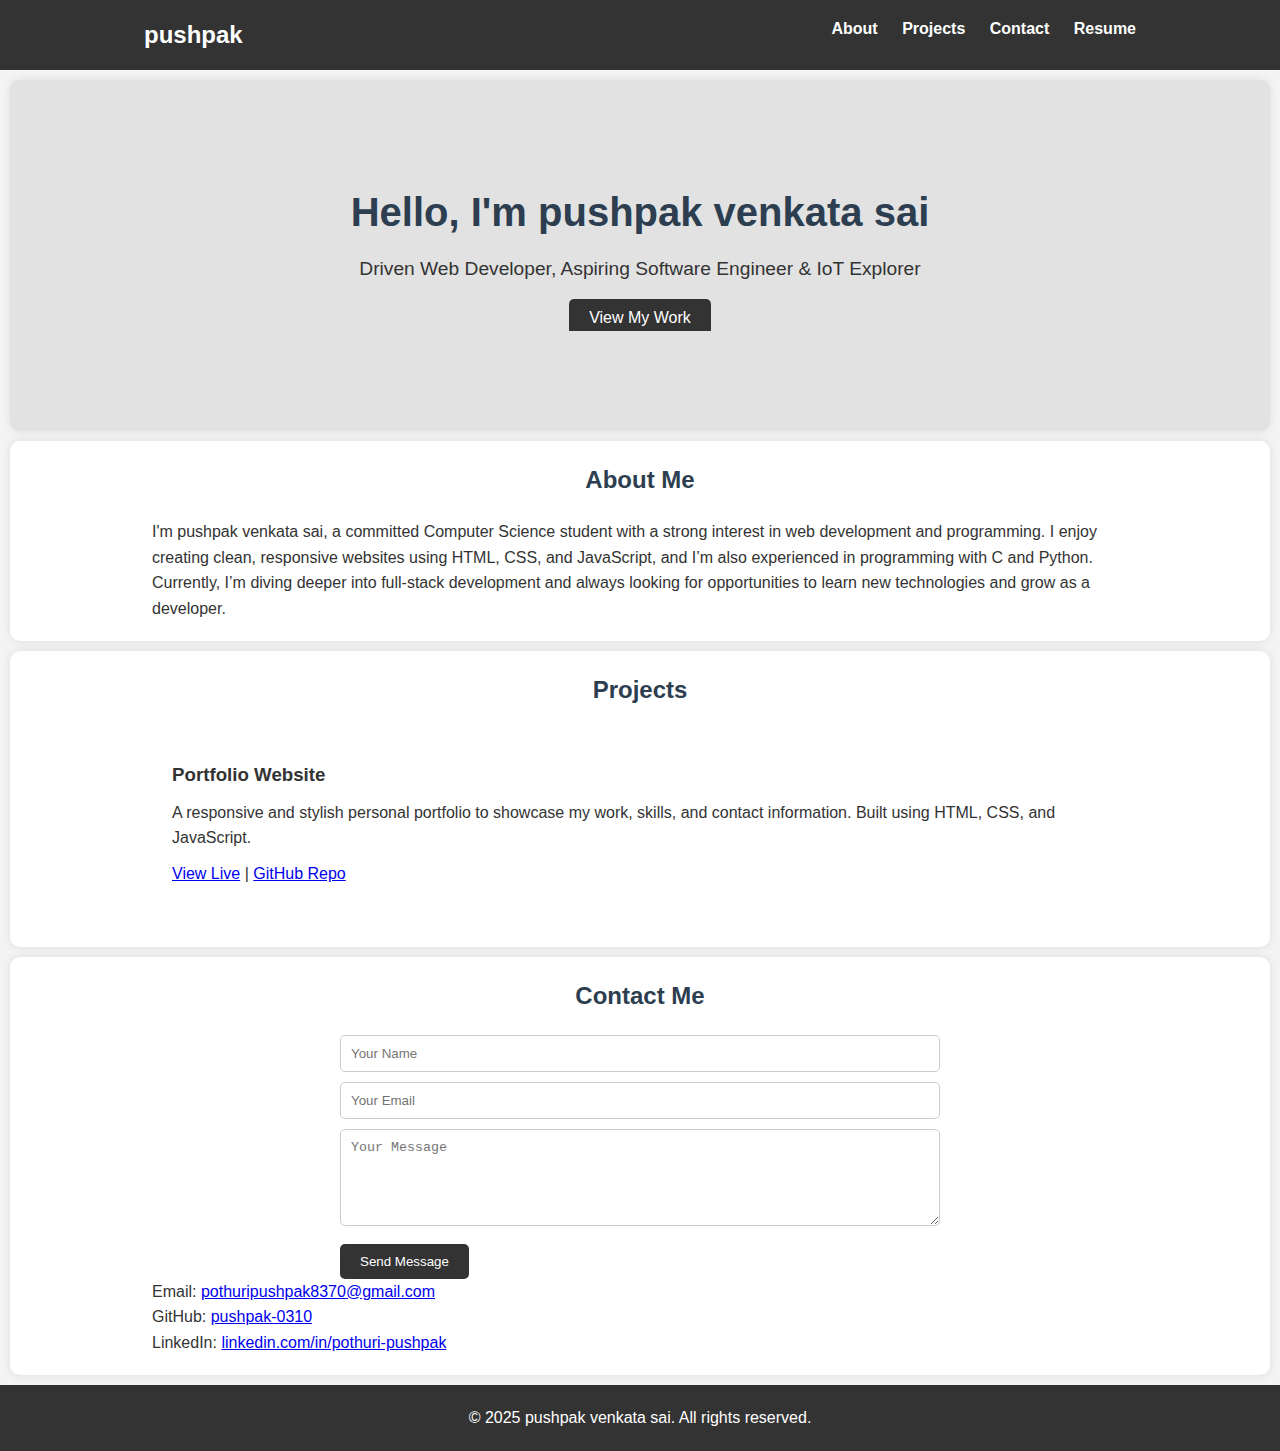
<file: index.html>
<!DOCTYPE html>
<html lang="en">
<head>
  <meta charset="UTF-8" />
  <meta name="viewport" content="width=device-width, initial-scale=1.0"/>
  <title>pushpak venkata sai | Portfolio</title>
  
  <link rel="stylesheet" href="style.css"/>
  <script src="script.js" defer></script>
</head>
<body>

  <nav class="navbar">
    <div class="container">
      <h1 class="logo">pushpak</h1>
      <ul class="nav-links">
        <li><a href="#about">About</a></li>
        <li><a href="#projects">Projects</a></li>
        <li><a href="#contact">Contact</a></li>
        <li><a href="index2.html"> Resume</a></li>

      </ul>
    </div>
  </nav>

  <section id="hero">
    <div class="container">
      <h2>Hello, I'm pushpak venkata sai</h2>
      <p>Driven Web Developer, Aspiring Software Engineer & IoT Explorer
    </p>
      <a href="#projects" class="btn">View My Work</a>
    </div>
  </section>

  <section id="about">
    <div class="container">
      <h2>About Me</h2>
      <p>
        I'm pushpak venkata sai, a committed Computer Science student with a strong interest in web development and programming.  
        I enjoy creating clean, responsive websites using HTML, CSS, and JavaScript, and I’m also experienced in programming with C and Python.  
        Currently, I’m diving deeper into full-stack development and always looking for opportunities to learn new technologies and grow as a developer.
        
      </p>
    </div>
  </section>

  <section id="projects">
    <div class="container">
      <h2>Projects</h2>

      <div class="project">
    
        <h3>Portfolio Website</h3>
        <p>A responsive and stylish personal portfolio to showcase my work, skills, and contact information. Built using HTML, CSS, and JavaScript.</p>
        <a href="https://pushpak8370.github.io/Portfolio/" target="_blank">View Live</a> |
        <a href="https://github.com/pushpak8370/Portfolio" target="_blank">GitHub Repo</a>
      </div>

    </div>
  </section>

  <section id="contact">
    <div class="container">
      <h2>Contact Me</h2>
      <form id="contact-form">
        <input type="text" name="name" placeholder="Your Name" required/>
        <input type="email" name="email" placeholder="Your Email" required/>
        <textarea name="message" rows="5" placeholder="Your Message" required></textarea>
        <button type="submit">Send Message</button>
      </form>
      <p>Email: <a href="mailto:pothuripushpak8370@gmail.com">pothuripushpak8370@gmail.com</a></p>
      <p>GitHub: <a href="https://github.com/pushpak-0310" target="_blank">pushpak-0310</a></p>
      <p>LinkedIn: <a href="https://www.linkedin.com/in/pothuri-pushpak" target="_blank">linkedin.com/in/pothuri-pushpak</a></p>
    </div>
  </section>

  <footer>
    <div class="container">
      <p>&copy; 2025 pushpak venkata sai. All rights reserved.</p>
    </div>
  </footer>
</body>
</html>
</file>
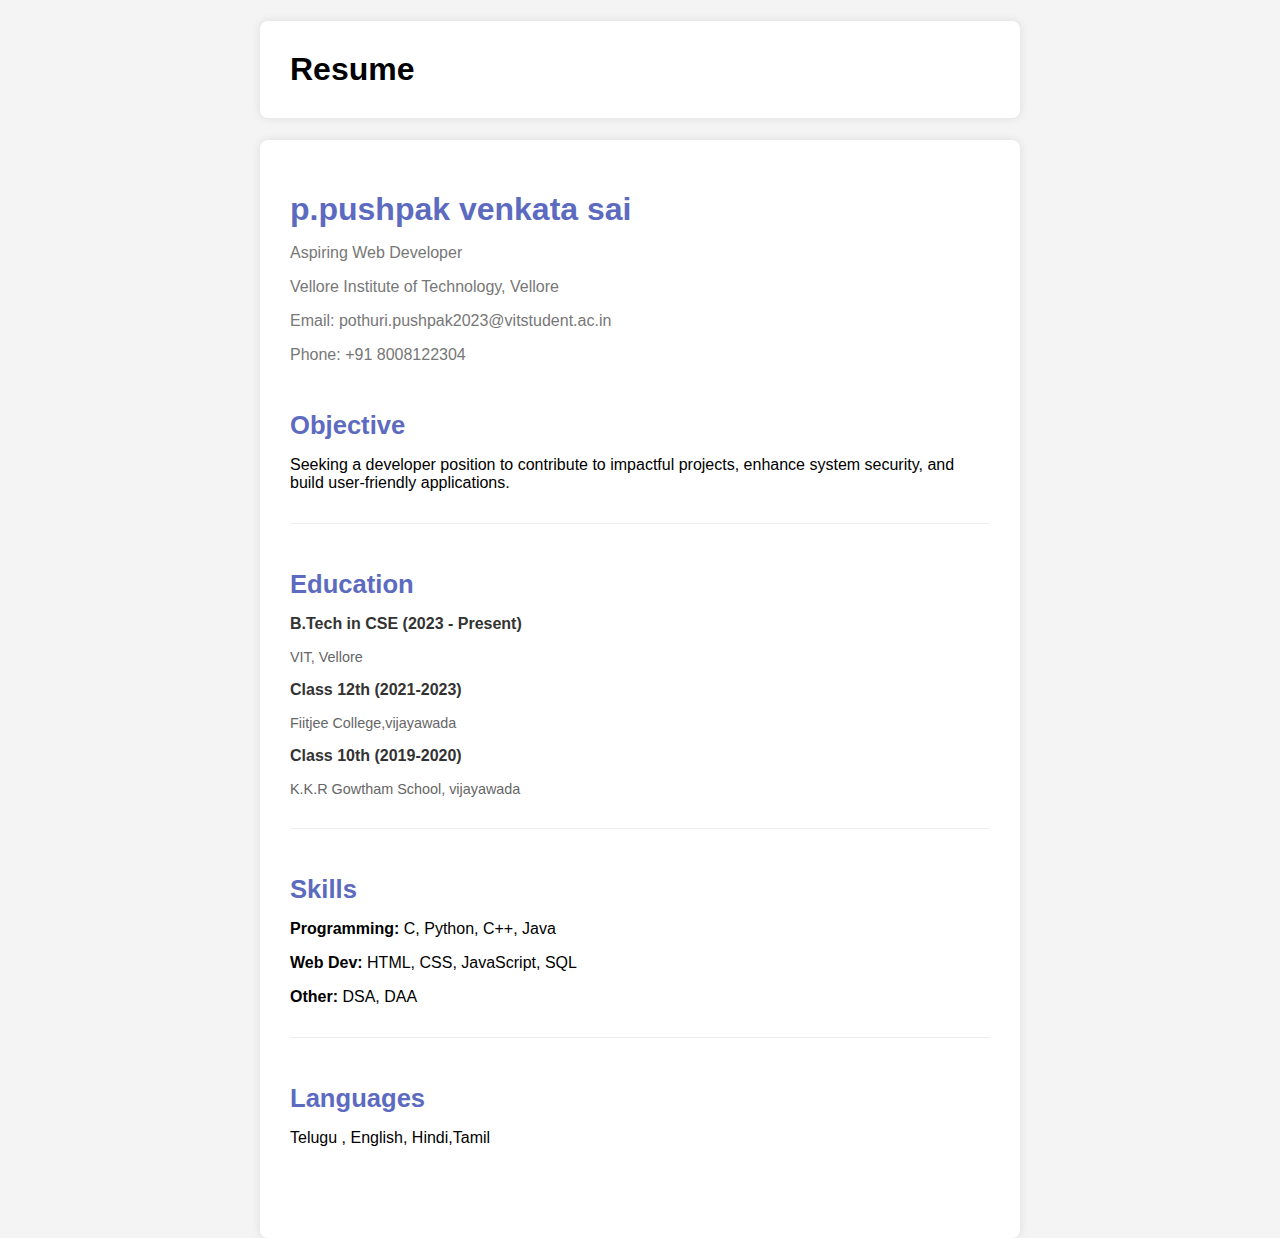
<file: index2.html>
<!DOCTYPE html>
<html lang="en">
<head>
    <meta charset="UTF-8">
    <meta name="viewport" content="width=device-width, initial-scale=1.0">
    <title>Resume</title>
    <style>
body {
    font-family: sans-serif;
    background-color: #f4f4f4;
    display: flex;
    flex-direction: column;
    align-items: center;
    min-height: 100vh;
    margin: 0;
}

.resume-heading {
    color: #7c4dff;
    font-size: 3em;
    margin-bottom: 20px;
    text-align: center;
    width: 100%;
}

.resume {
    background-color: #fff;
    padding: 30px;
    border-radius: 8px;
    box-shadow: 0 0 10px rgba(0, 0, 0, 0.1);
    width: 80%;
    max-width: 700px;
    display: flex;
    flex-direction: column;
    align-items: stretch;
}

.header {
    text-align: left;
    margin-bottom: 20px;
}

.name {
    color: #5c6bc0;
    font-size: 2em;
    margin-bottom: 5px;
}

.title, .institution, .email, .phone {
    color: #777;
    margin-bottom: 5px;
}

.email a {
    color: #777;
    text-decoration: none;
}

.section {
    margin-bottom: 25px;
    padding-bottom: 15px;
    border-bottom: 1px solid #eee;
}

.section:last-child {
    border-bottom: none;
    margin-bottom: 30px;
}

.section-title {
    color: #5c6bc0;
    font-size: 1.6em;
    margin-bottom: 10px;
}

ul {
    list-style: none;
    padding: 0;
}

li {
    margin-bottom: 10px;
}

.degree {
    font-weight: bold;
    color: #333;
}

.college, .school {
    color: #666;
    font-size: 0.9em;
}


    </style>
</head>
<body>
    <h1 class="resume">Resume</h1>
    <div class="resume">
        <div class="header">
            <h1 class="name">p.pushpak venkata sai</h1>
            <p class="title">Aspiring Web Developer</p>
            <p class="institution">Vellore Institute of Technology, Vellore</p>
            <p class="email">Email: <a href="mailto:pothuri.pushpak2023@vitstudent.ac.in">pothuri.pushpak2023@vitstudent.ac.in</a></p>
            <p class="phone">Phone: +91 8008122304</p>
        </div>

        <div class="section">
            <h2 class="section-title">Objective</h2>
            <p>Seeking a developer position to contribute to impactful projects, enhance system security, and build user-friendly applications.</p>
        </div>

        <div class="section">
            <h2 class="section-title">Education</h2>
            <ul>
                <li>
                    <p class="degree">B.Tech in CSE (2023 - Present)</p>
                    <p class="college">VIT, Vellore</p>
                </li>
                <li>
                    <p class="degree">Class 12th (2021-2023)</p>
                    <p class="college">Fiitjee  College,vijayawada</p>
                </li>
                <li>
                    <p class="degree">Class 10th (2019-2020)</p>
                    <p class="school">K.K.R Gowtham School, vijayawada</p>
                </li>
            </ul>
        </div>

        <div class="section">
            <h2 class="section-title">Skills</h2>
            <p><strong>Programming:</strong> C, Python, C++, Java</p>
            <p><strong>Web Dev:</strong> HTML, CSS, JavaScript, SQL</p>
            <p><strong>Other:</strong> DSA, DAA</p>
        </div>

        <div class="section">
            <h2 class="section-title">Languages</h2>
            <p>Telugu , English, Hindi,Tamil</p>
        </div>

        </div>
    </div>
</body>
</html>
</file>
<file: style.css>
* {
    margin: 0;
    padding: 0;
    box-sizing: border-box;
  }
  
  body {
    font-family: 'Segoe UI', Tahoma, Geneva, Verdana, sans-serif;
    line-height: 1.6;
    background-color: #f4f4f4;
    color: #333;
  }

  .container {
    width: 80%;
    margin: auto;
    overflow: hidden;
  }

  .navbar {
    background-color: #333;
    color: #fff;
    padding: 1rem 0;
  }
  
  .navbar .logo {
    float: left;
    font-size: 1.5rem;
    margin-left: 1rem;
  }
  
  .navbar .nav-links {
    list-style: none;
    float: right;
    margin-right: 1rem;
  }
  
  .navbar .nav-links li {
    display: inline;
    margin-left: 20px;
  }
  
  .navbar .nav-links a {
    color: #fff;
    text-decoration: none;
    font-weight: bold;
  }

  #hero {
    background: #e2e2e2;
    padding: 100px 0;
    text-align: center;
  }
  
  #hero h2 {
    font-size: 2.5rem;
    margin-bottom: 10px;
  }
  
  #hero p {
    font-size: 1.2rem;
    margin-bottom: 20px;
  }
  
  #hero .btn {
    padding: 10px 20px;
    background: #333;
    color: #fff;
    text-decoration: none;
    border-radius: 5px;
  }
 
  section {
    padding: 60px 0;
  }
  
  section h2 {
    text-align: center;
    margin-bottom: 20px;
  }

  .project {
    background: #fff;
    padding: 20px;
    margin-bottom: 20px;
    border-radius: 5px;
  }
  
  .project img {
    max-width: 100%;
    border-radius: 5px;
  }
  
  .project h3 {
    margin-top: 10px;
  }
  
  .project p {
    margin: 10px 0;
  }
  
 
  #contact-form {
    max-width: 600px;
    margin: auto;
  }
  
  #contact-form input,
  #contact-form textarea {
    width: 100%;
    padding: 10px;
    margin-bottom: 10px;
    border: 1px solid #ccc;
    border-radius: 5px;
  }
  
  #contact-form button {
    padding: 10px 20px;
    background: #333;
    color: #fff;
    border: none;
    border-radius: 5px;
  }
  

  footer {
    background: #333;
    color: #fff;
    text-align: center;
    padding: 20px 0;
  }

  body {
    font-family: 'Segoe UI', sans-serif;
    margin: 0;
    padding: 0;
    background: #f4f4f4;
    color: #333;
  }
  header {
    background: #2c3e50;
    color: #fff;
    padding: 20px;
    text-align: center;
  }
  section {
    padding: 20px;
    margin: 10px;
    background: #fff;
    border-radius: 10px;
    box-shadow: 0 0 10px rgba(0,0,0,0.1);
  }
  h2 {
    color: #2c3e50;
  }
  .resume ul {
    list-style: none;
    padding: 0;
  }
  .resume li {
    margin-bottom: 10px;
  }
</file>
